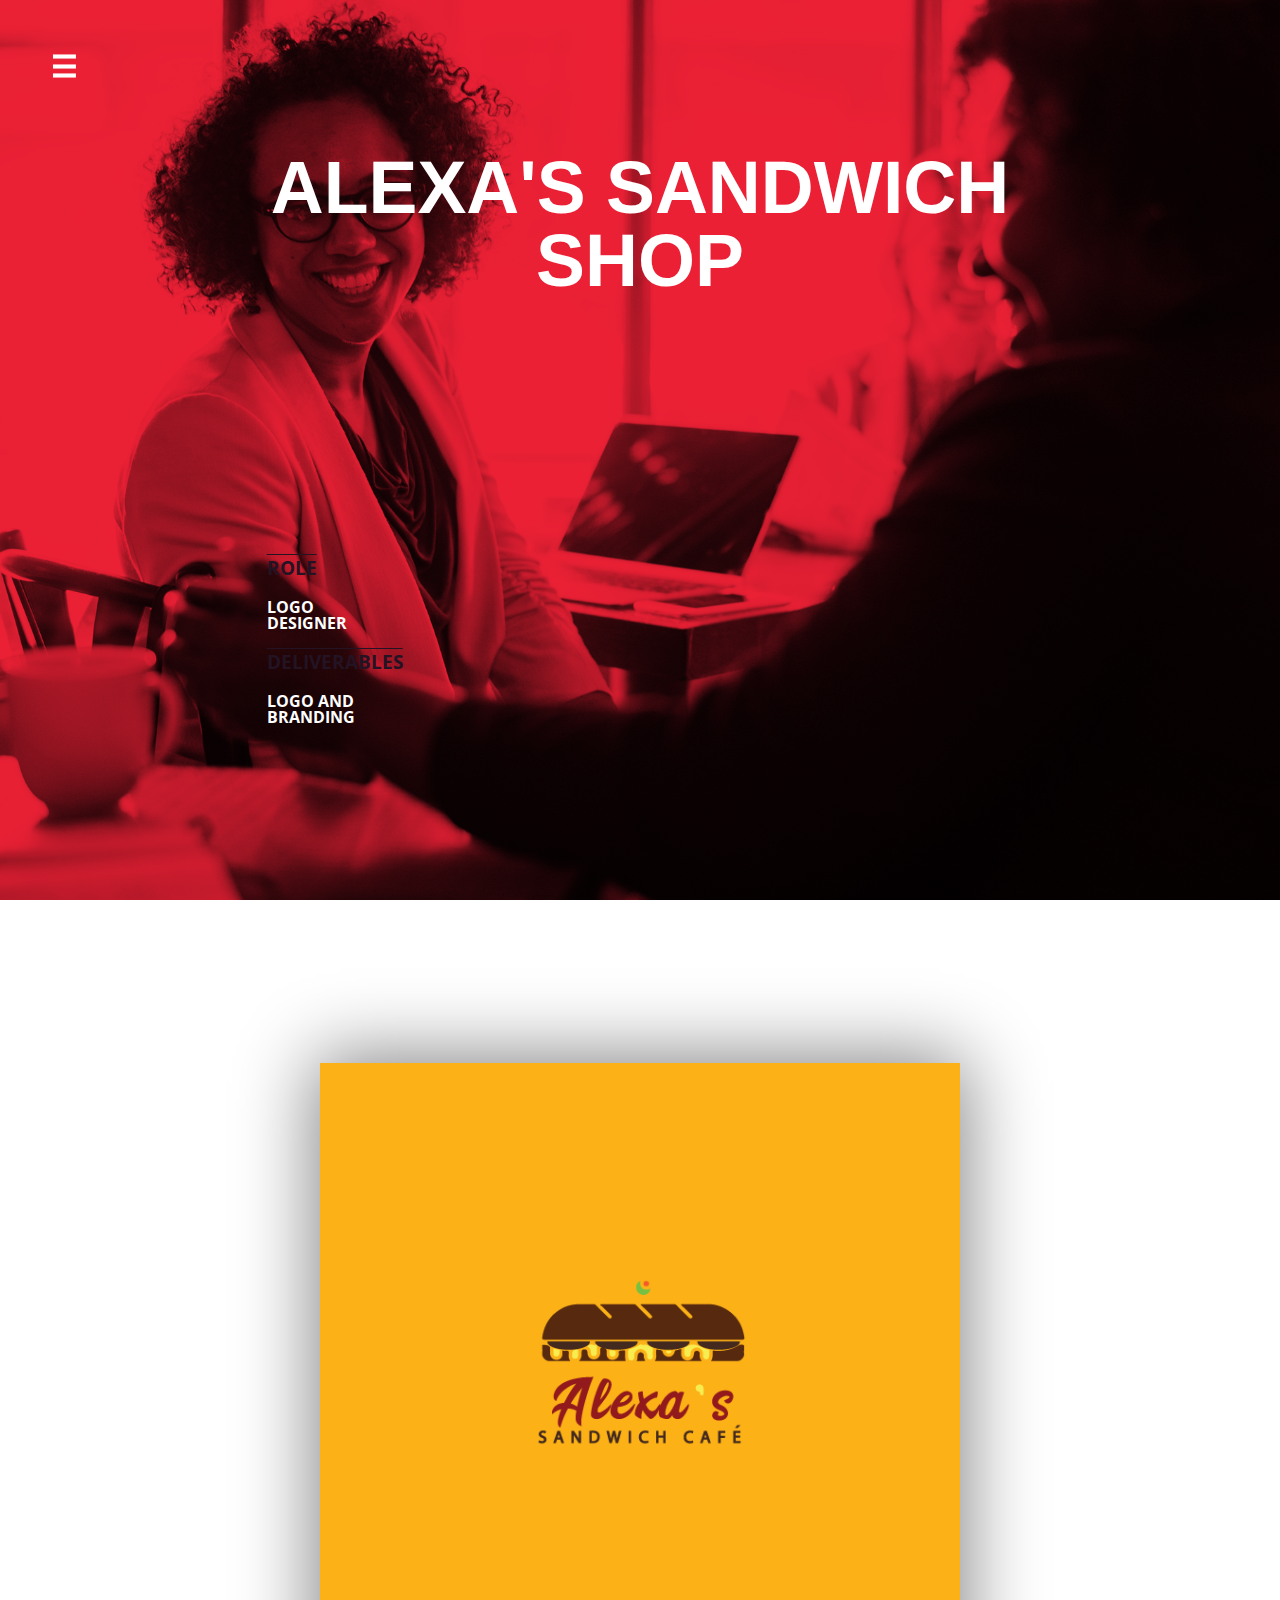
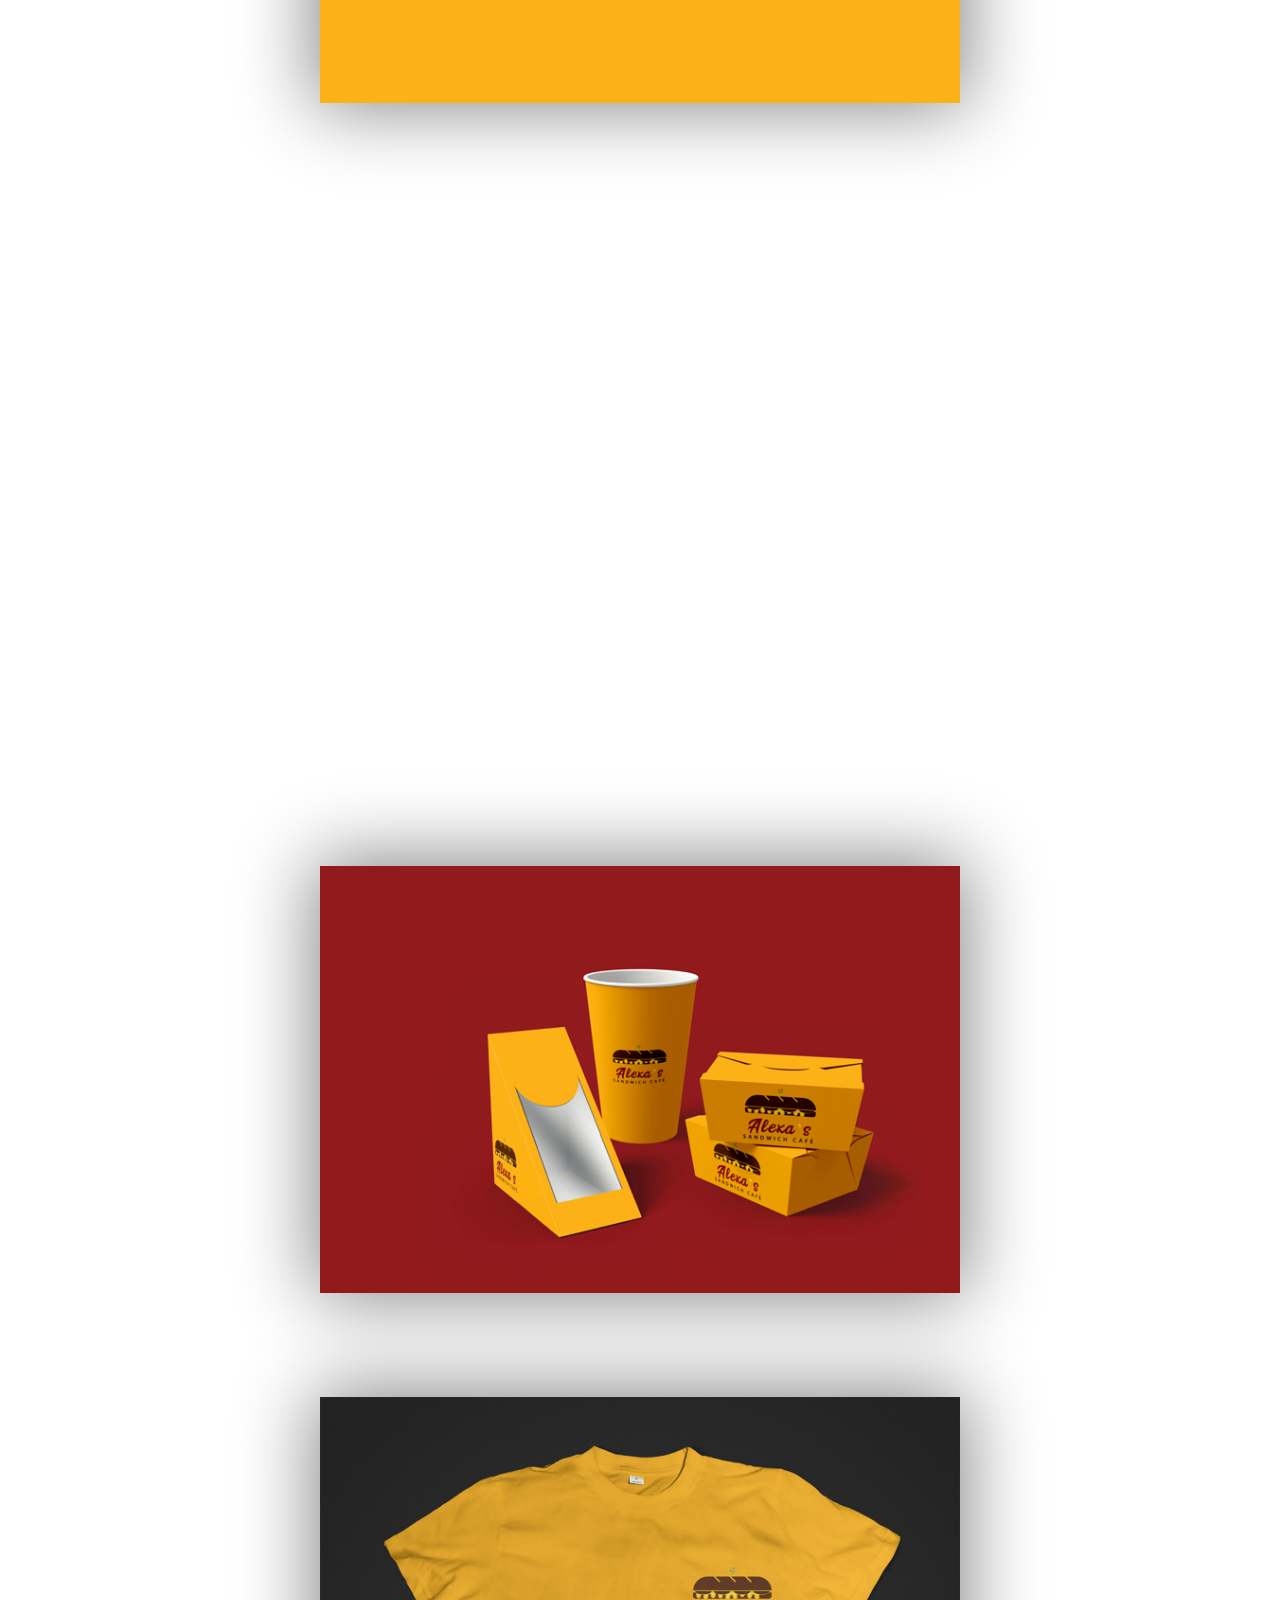
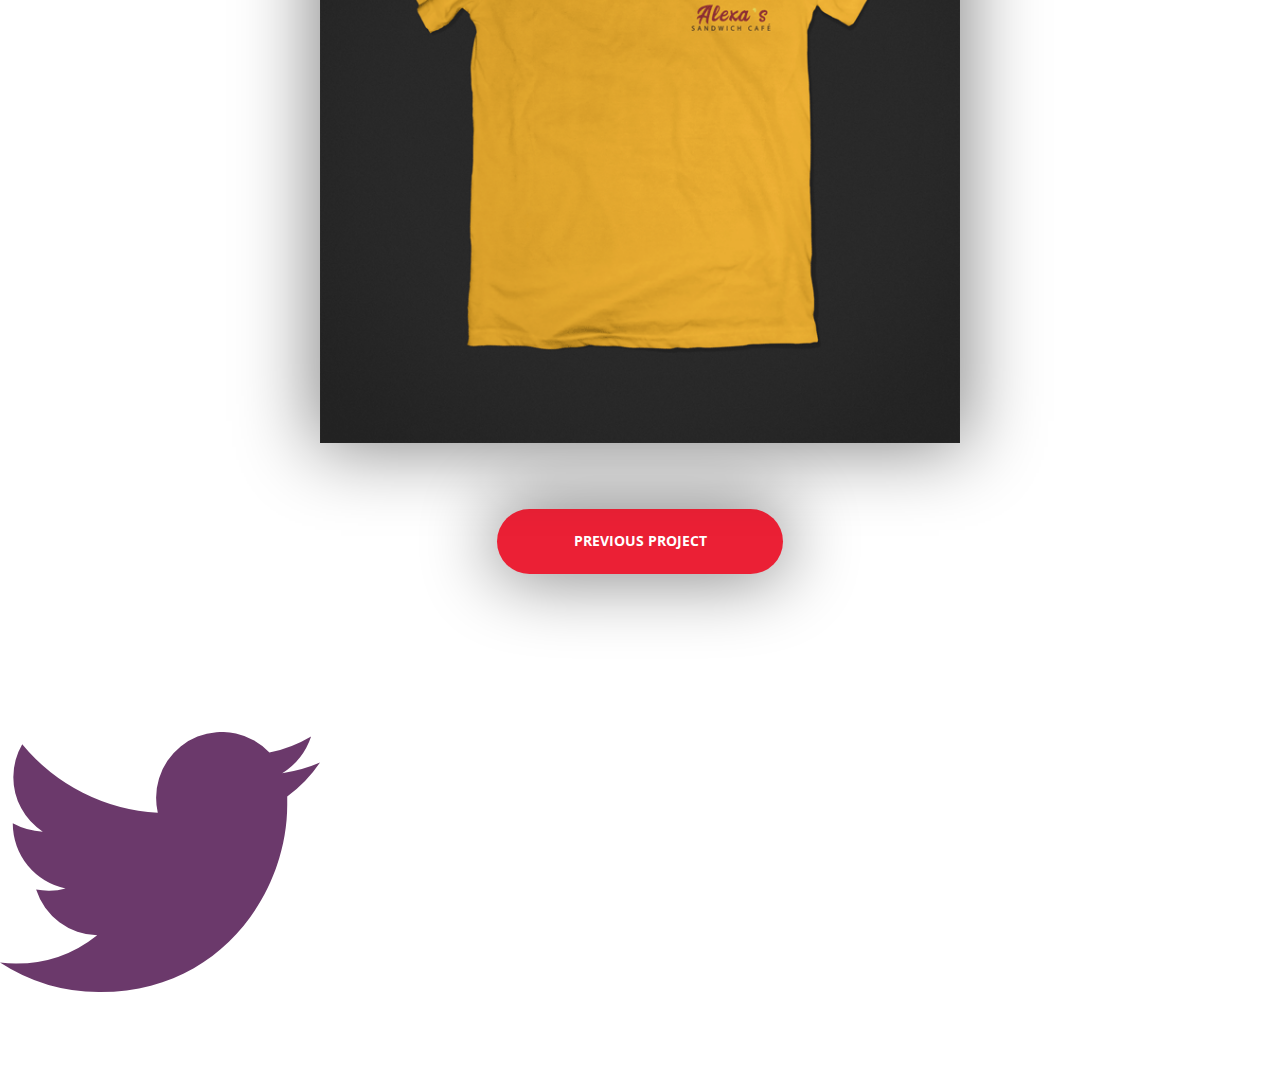
<file: alexas.html>
<!doctype html>
<html lang="en">
    <head>
      <meta charset="utf-8">
        <title>Elements Studio| Alexa's Sandwich Shop</title>
        <meta name="description" content="">
        <meta name="author" content="">
        <meta name="viewport" content="width=device-width, initial-scale=1">
        <link href="//fonts.googleapis.com/css?family= Open+Sans:400,300,600" rel="stylesheet" type="text/css">
        <link rel="stylesheet" href="css/normalize.css">
        <link rel="stylesheet" href="css/main.css">
        <link rel="icon" type="image/png" href="imgs/favicon.png">
    </head>
    <body background = alexas-background.png >
    
     <div class = "nav">
            <span class ="hamburgermenu" onclick="openNav()">&#9776;</span>
            <div id="myNav" class="overlay">
                <a href="javascript:void(0)" class="closebtn" onclick="closeNav()">&times;</a>
              <div class="overlay-content">
                <a href="index.html" onclick="closeNav()">HOME</a>
                <a href="index.html#work" onclick="closeNav()">WORK</a>
                <a href="index.html#services" onclick="closeNav()">SERVICES</a>
                <a href="index.html#aboutme" onclick="closeNav()">ABOUT ME</a>
                <a href="index.html#contacts" onclick="closeNav()">CONTACTS</a>
              </div>
            </div>
    </div>
    <div class="container">
        <div class="col-7">
            <h1 class="asTitles">ALEXA'S SANDWICH SHOP</h1>
            <div class="col-2">
                <h3 class="asSubtitles">ROLE</h3>
                <h4 class="description">LOGO DESIGNER</h4>
                <h3 class="asSubtitles">DELIVERABLES</h3>
                <h4 class="description">LOGO AND BRANDING</h4>
            </div>
        </div>    
    </div>
    <div class="container">
        <h1 class="asTitles">CLIENT</h1>
        <p>Alexa's sandwich shop is a small 
            sandwich shop located in Lesotho

        </p>
        <div class="row">
        <div class="col-12">
            <div class="clientwork">
                <img src="imgs/alexa's-logo.png">
            </div>
        </div>
        </div>
    </div>
         <div class="container">
        <h1 class="asTitles">CONCEPT</h1>
        <div class="row">
        <div class="col-6">
            <div class="clientwork">
                <p>I wanted to make sure that the logo
                    is inviting and it showed how delicious
                    the sandwiches are
                </p>
            </div>
        </div>
        </div>
    </div>
    <div class="container">
        <h1 class="asTitles">APPLICATIONS</h1>
        <div class="row">
        <div class="col-12">
            <div class="clientwork">
                <img src="imgs/alexa's-packaging.png">
            </div>
        </div>
        </div>
    </div>
    <div class="container">
     <div class="row">
        <div class="col-12">
            <div class="clientwork">
                <img src="imgs/alexa's-tshirt.png">
            </div>
            <a href="aloestones.html"><button>PREVIOUS PROJECT</button></a>
        </div>
        <div class="col-3">
                <a href="https://twitter.com/elementsstudio_"><img src="imgs/twitter.svg" class="socialicon"></a>
            </div>
            <div class="col-3">
                <a href="https://www.instagram.com/elements_studio101/"><img src="imgs/instagram.svg" class="socialicon"></a>
            </div>
            <div class="col-3">
                <a href="https://www.behance.net/prumo10184ae"><img src="imgs/behance.svg" class="socialicon"></a>
            </div>
            <div class="col-3">
                <a href="mailto:elementsdesign101@gmail.com"><img src="imgs/email.svg" class="socialicon"></a>
            </div>
    </div>    
    </div>
    <script>
        /* Open */
function openNav() {
    document.getElementById("myNav").style.width = "100%";
}

/* Close */
function closeNav() {
    document.getElementById("myNav").style.width = "0%";
}
    </script>
    </body>

</html>
</file>
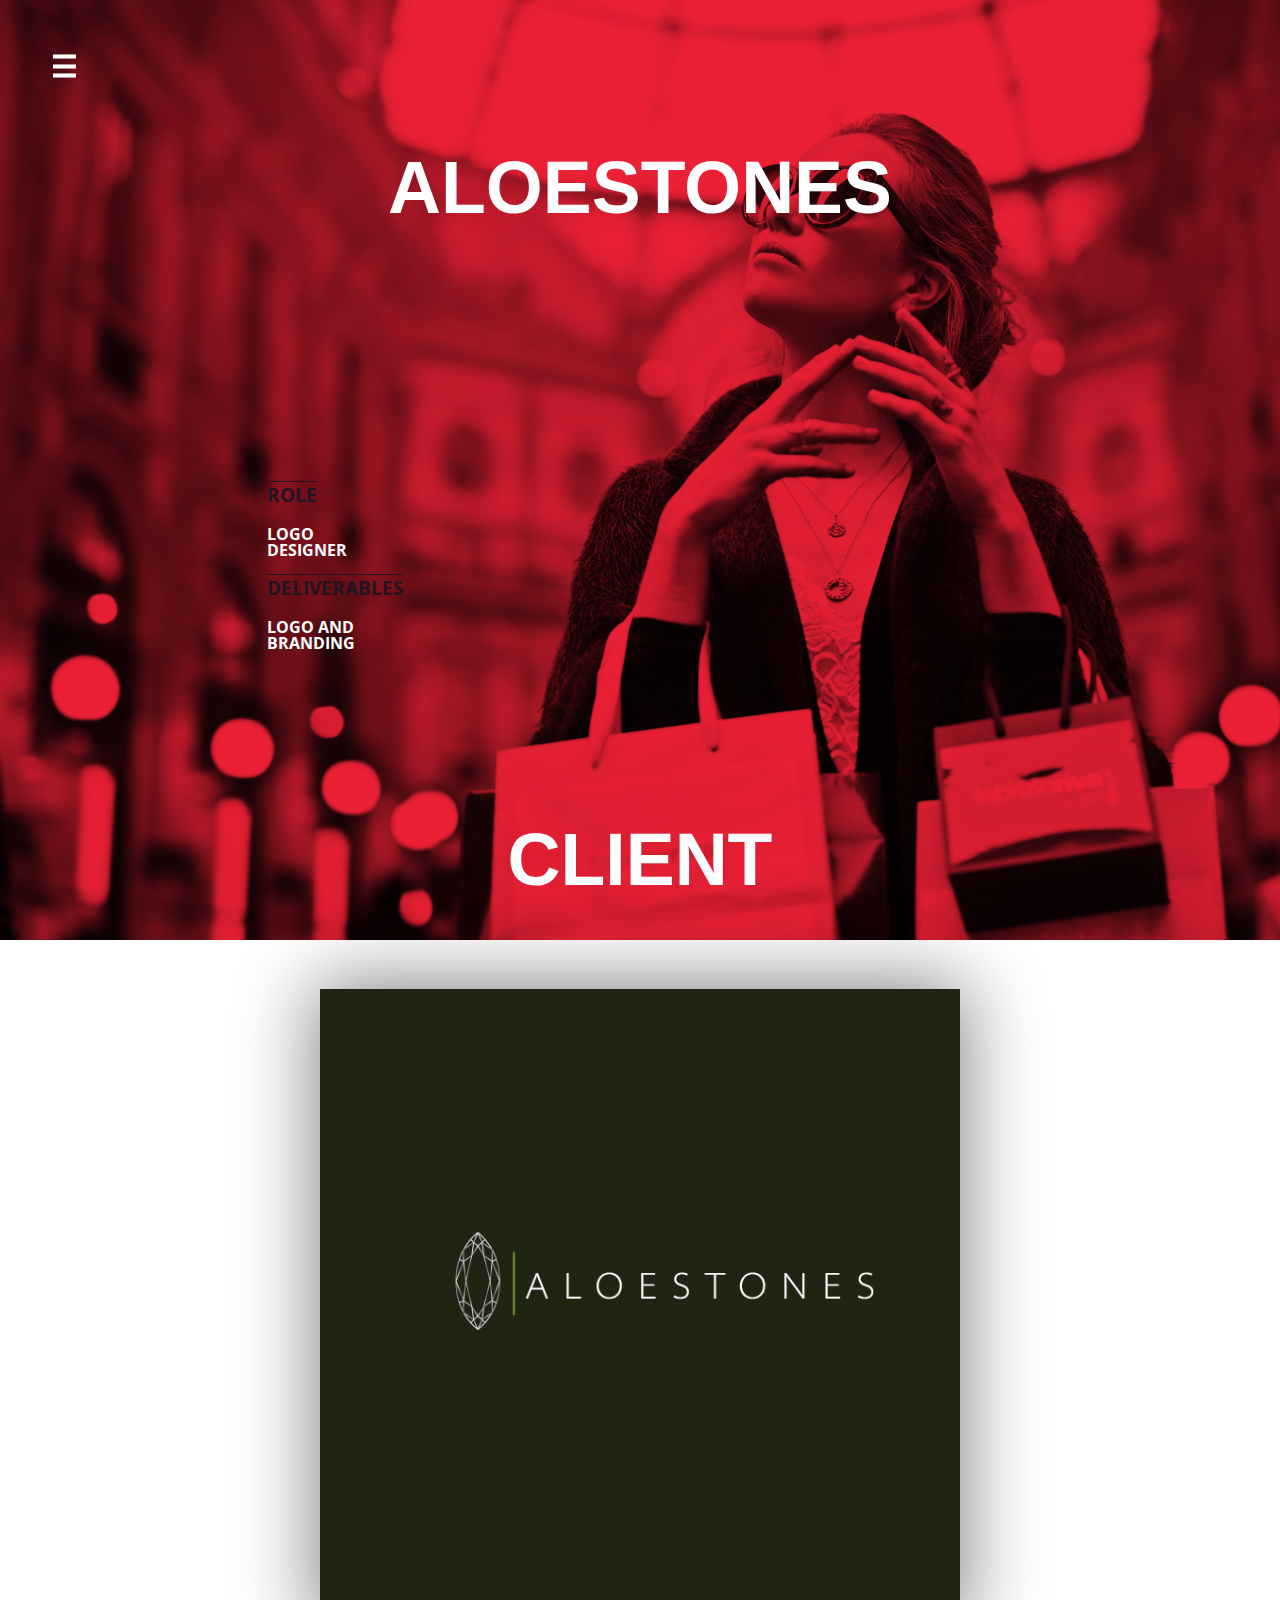
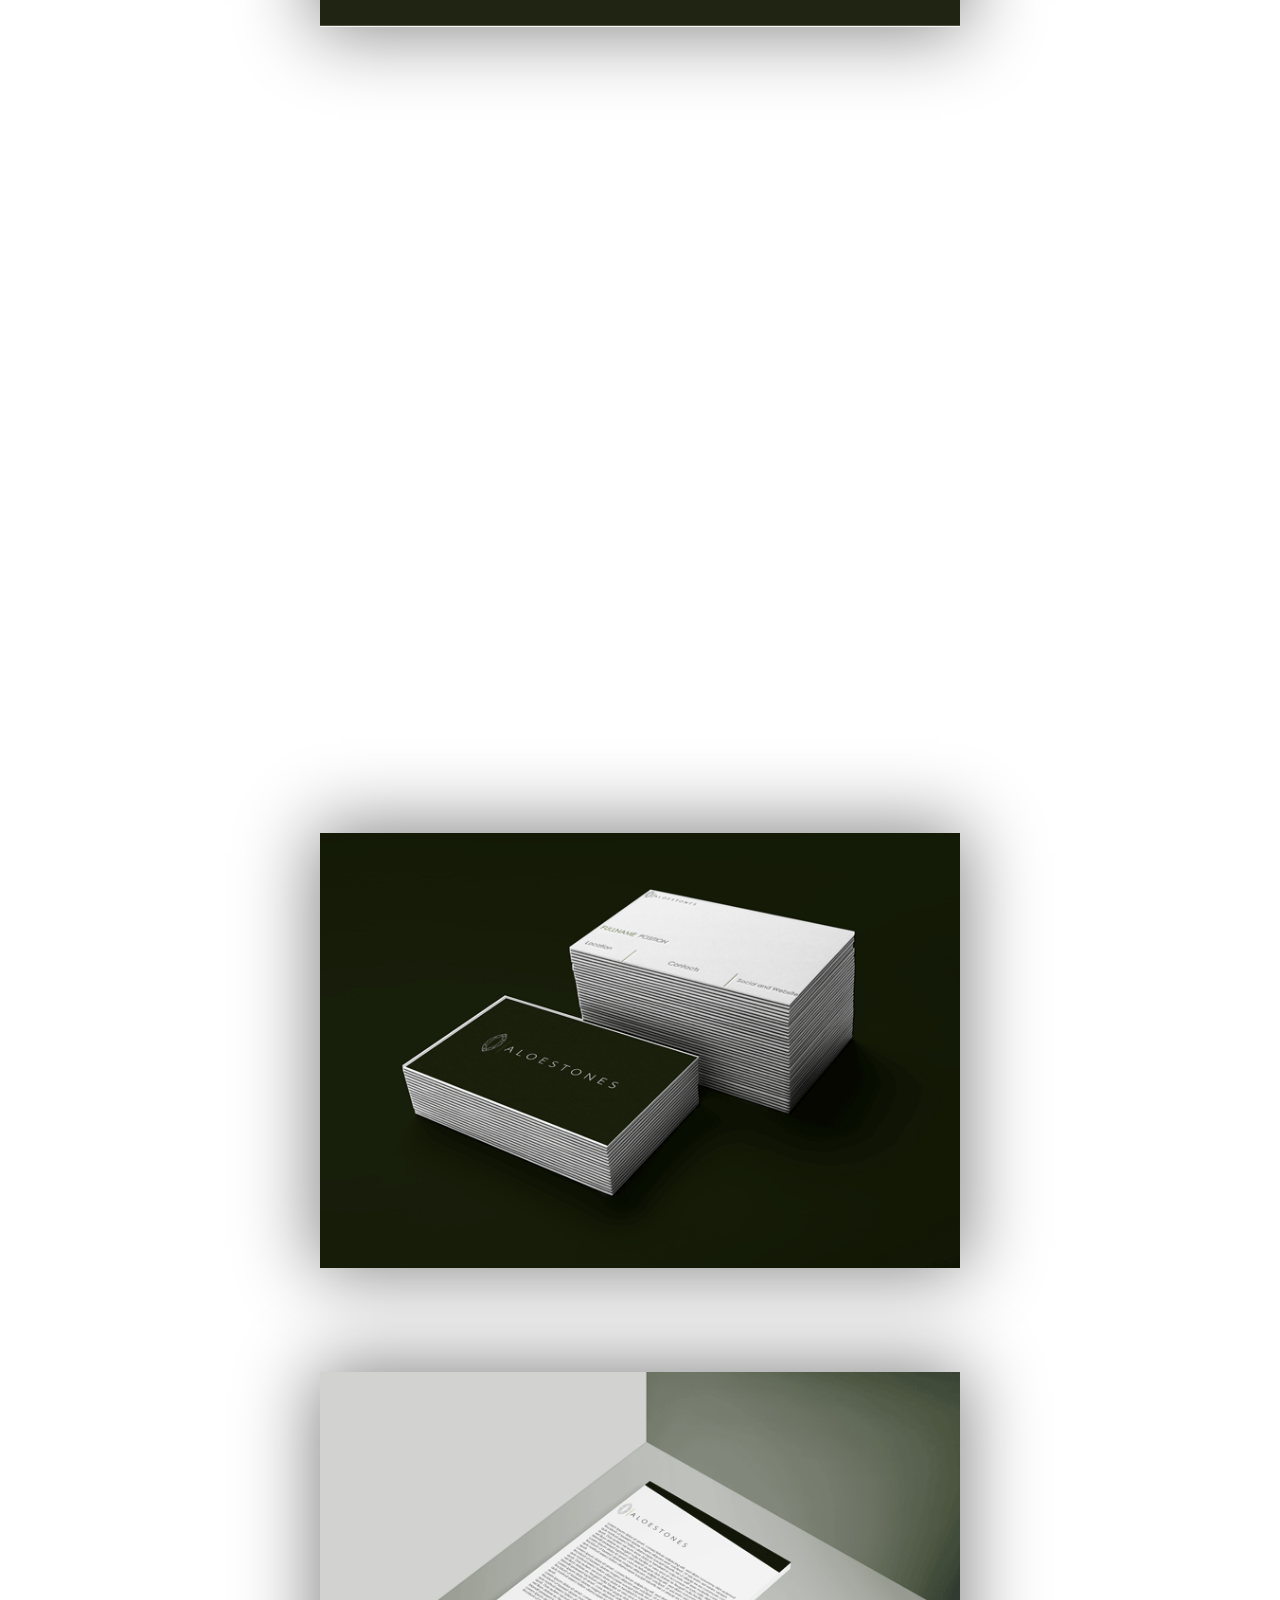
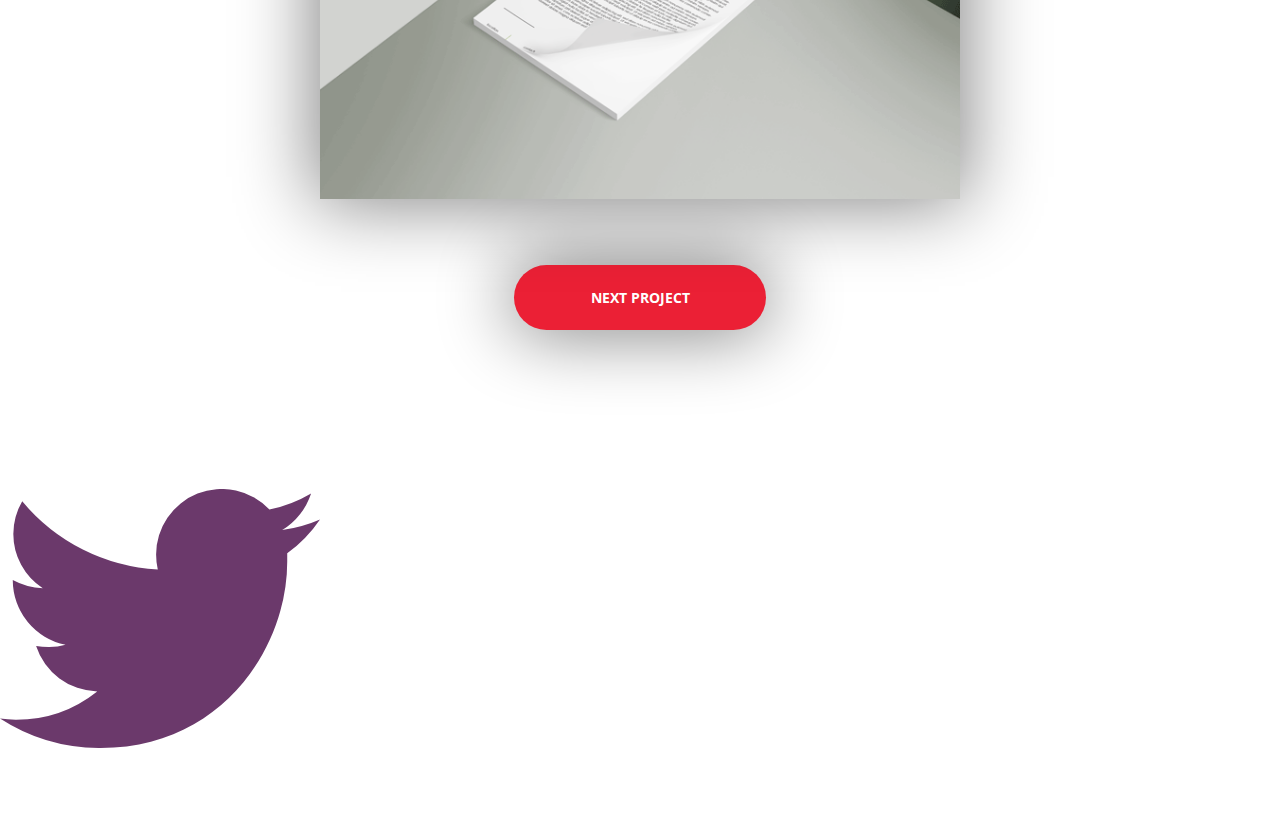
<file: aloestones.html>
<!doctype html>
<html lang="en">
    <head>
      <meta charset="utf-8">
        <title>Elements Studio| Aloestones</title>
        <meta name="description" content="">
        <meta name="author" content="">
        <meta name="viewport" content="width=device-width, initial-scale=1">
        <link href="//fonts.googleapis.com/css?family= Open+Sans:400,300,600" rel="stylesheet" type="text/css">
        <link rel="stylesheet" href="css/normalize.css">
        <link rel="stylesheet" href="css/main.css">
        <link rel="icon" type="image/png" href="imgs/favicon.png">
    </head>
    <body background = aloestones-background.png >
    
     <div class = "nav">
            <span class ="hamburgermenu" onclick="openNav()">&#9776;</span>
            <div id="myNav" class="overlay">
                <a href="javascript:void(0)" class="closebtn" onclick="closeNav()">&times;</a>
              <div class="overlay-content">
                <a href="index.html" onclick="closeNav()">HOME</a>
                <a href="index.html#work" onclick="closeNav()">WORK</a>
                <a href="index.html#services" onclick="closeNav()">SERVICES</a>
                <a href="index.html#aboutme" onclick="closeNav()">ABOUT ME</a>
                <a href="index.html#contacts" onclick="closeNav()">CONTACTS</a>
              </div>
            </div>
    </div>
    <div class="container">
        <div class="col-7">
            <h1 class="asTitles">ALOESTONES</h1>
            <div class="col-2">
                <h3 class="asSubtitles">ROLE</h3>
                <h4 class="description">LOGO DESIGNER</h4>
                <h3 class="asSubtitles">DELIVERABLES</h3>
                <h4 class="description">LOGO AND BRANDING</h4>
            </div>
        </div>    
    </div>
    <div class="container">
        <h1 class="asTitles">CLIENT</h1>
        <p>Aloestones is jewelry making
            company that is located in Lesotho
        </p>
        <div class="row">
        <div class="col-12">
            <div class="clientwork">
                <img src="imgs/aloestones-logo.png">
            </div>
        </div>
        </div>
    </div>
         <div class="container">
        <h1 class="asTitles">CONCEPT</h1>
        <div class="row">
        <div class="col-6">
            <div class="clientwork">
                <p>I wanted to make sure that I show that
            the company makes high end jewelry
            through the logo and typeface.
            I used a gradient to bring out the shine
            in the logo and make sure it is 
            prominent 
        </p>
            </div>
        </div>
        </div>
    </div>
    <div class="container">
        <h1 class="asTitles">APPLICATIONS</h1>
        <div class="row">
        <div class="col-12">
            <div class="clientwork">
                <img src="imgs/aloestones-businesscard.png">
            </div>
        </div>
        </div>
    </div>
    <div class="container">
     <div class="row">
        <div class="col-12">
            <div class="clientwork">
                <img src="imgs/aloestones-letterhead.png">
            </div>
            <a href="alexas.html"><button>NEXT PROJECT</button></a>
        </div>
        <div class="col-3">
                <a href="https://twitter.com/elementsstudio_"><img src="imgs/twitter.svg" class="socialicon"></a>
            </div>
            <div class="col-3">
                <a href="https://www.instagram.com/elements_studio101/"><img src="imgs/instagram.svg" class="socialicon"></a>
            </div>
            <div class="col-3">
                <a href="https://www.behance.net/prumo10184ae"><img src="imgs/behance.svg" class="socialicon"></a>
            </div>
            <div class="col-3">
                <a href="mailto:elementsdesign101@gmail.com"><img src="imgs/email.svg" class="socialicon"></a>
            </div>
    </div>    
    </div>
    <script>
        /* Open */
function openNav() {
    document.getElementById("myNav").style.width = "100%";
}

/* Close */
function closeNav() {
    document.getElementById("myNav").style.width = "0%";
}
    </script>
    </body>

</html>
</file>
<file: css/main.css>
/*######################Defaults############*/
html{
    
}
nav,
header,
footer{
    display: block;
}
a{
    text-decoration: none;
}

body{
    line-height: 1;
    margin: 0;
    background-repeat: no-repeat;
    background-attachment: fixed;
    background-size: cover;
    font-family: 'Open Sans', sans-serif;
    font-weight: bold;
    
}


.container{
    width: 100%;
    height: 100%;
    margin: auto;
    padding-top: 4%;
    padding-bottom: 4%;
    text-align: center;
    
}

.titles{
    text-decoration-line: underline;
    text-decoration-color: #eb2035;
    margin: auto;
}
.nav{
    display: flex;
    flex-wrap: wrap;
}
.nav img{
    float:right;
    width: 50px;
    height: 23px;
    padding-left: 4%;
    padding-top: 4%;
}


.row{
    width: 100%;
    display: flex;
    flex-wrap: wrap;
    align-items: center;
}

.row::after{
    display: table;
    clear: both;
    content: "";
}

.col-1{width: 8.33%;}
.col-2{width: 16.66%;}
.col-3{width: 25%;}
.col-4{width: 33.33%;}
.col-5{width: 41.66%;}
.col-6{width: 50%;}
.col-7{width: 58.33%;}
.col-8{width: 66.66%;}
.col-9{width: 75%;}
.col-10{width: 83.33%;}
.col-11{width: 91.66%;}
.col-12{width: 100%;}

.workContainer1{
    height: 467px;
    -webkit-box-shadow: 0px -1px 73px 5px rgba(0,0,0,0.49);
-moz-box-shadow: 0px -1px 73px 5px rgba(0,0,0,0.49);
box-shadow: 0px -1px 73px 5px rgba(0,0,0,0.49);
}
.workContainer2{
    height: 450px;
    -webkit-box-shadow: 0px -1px 73px 5px rgba(0,0,0,0.49);
-moz-box-shadow: 0px -1px 73px 5px rgba(0,0,0,0.49);
box-shadow: 0px -1px 73px 5px rgba(0,0,0,0.49);
}






/*##################Customstyles##########*/

h1{
    font-family: 'Montserrat',sans-serif; 
    font-size: 55pt;
    color: #fff;
    z-index: 1;
}

h1 a{
    color: #fff;
}

h2{
    font-family: 'Montserrat',sans-serif; 
    font-size: 40pt;
    font-weight: bold;
    color: #fff;
}

p{
    font-family: 'Open Sans', sans-serif;
    font-size: 16pt;
    font-weight: bold;
    color: #fff;
}
.asTitles{
    color: #fff;
}
.col-6{
    margin-left: 25%;
    margin-right: 25%;
    margin-top: 5%;
    margin-bottom: 5%;
}
.col-12{
    margin: auto;
}
.clientwork img{
    width: 50%;
    margin: auto;
    -webkit-box-shadow: 0px -1px 73px 5px rgba(0,0,0,0.49);
    -moz-box-shadow: 0px -1px 73px 5px rgba(0,0,0,0.49);
    box-shadow: 0px -1px 73px 5px rgba(0,0,0,0.49);
}

.col-6 ul li{
    list-style: none;
    font-size: 30px;
    color: #fff;
    line-height: 5rem;
}
.col-6 ul{
    padding: 0;
}
.col-4 img{
    margin: 5%;
    width: 93px;
    
}
.col-7{
    margin: auto;
}
.col-7 h1{
    text-align: center;
    color: #fff;
}
.col-7 h3{
    text-align: left;
    text-decoration-line: overline;
    color: #231323;
}
.col-7 h4{
    text-align: left;
    color: #fff;
}
.col-2{
    margin-top: 35%;
}
.socialicon{
    transition: 0.5s;
}
.socialicon:hover{
    transition: 0.5s;
    transform: scale(1.15);
}
.col-12 a button{
    margin-top: 5%;
}

.row .col-3{
    margin-top: 10%;
}
button{
    display: block;
    font-family: 'Open Sans', sans-serif;
    font-size: 14px;
    font-weight: bold;
    text-align: center;
    color: #fff;
    border-radius: 40px;
    background-color: #eb2035;
    padding: 2% 6%;
    margin: auto;
    border: 0;
    -webkit-box-shadow: 0px -1px 73px 5px rgba(0,0,0,0.49);
    -moz-box-shadow: 0px -1px 73px 5px rgba(0,0,0,0.49);
    box-shadow: 0px -1px 73px 5px rgba(0,0,0,0.49);
    -webkit-animation: pulse 1s infinite;
    
}
button:hover{
    -webkit-animation: none;
}
@-webkit-keyframes pulse {
  0% {
    -moz-transform: scale(0.9);
    -ms-transform: scale(0.9);
    -webkit-transform: scale(0.9);
    transform: scale(0.9);
  }
  70% {
    -moz-transform: scale(1);
    -ms-transform: scale(1);
    -webkit-transform: scale(1);
    transform: scale(1);
    box-shadow: 0 0 0 50px rgba(170, 5, 22, 0);
  }
  100% {
    -moz-transform: scale(0.9);
    -ms-transform: scale(0.9);
    -webkit-transform: scale(0.9);
    transform: scale(0.9);
    box-shadow: 0 0 0 0 rgba(170, 5, 22, 0);
  }
}
.nav{
    padding-top: 4%;
    padding-left: 4%;
}
span.hamburgermenu{
    font-size: 30px;
    width: 56pt;
    height: 52;
    color: #fff;
    cursor: pointer;
    position: fixed;
    z-index: 1;
    
}

.introText{
    height: 100%;
    text-align: left;
    overflow: hidden;
    z-index: 1;
}
.introText p{
    
}
.introText hr{
    margin-right: 70%;
    width: 100px;
    height: 2px;
    border-color: #EB2035;
    background-color: #EB2035;
}
.workContainer1{
    background-image: url("aloestones.png");
    background-repeat: no-repeat;
    background-size: cover;
    text-align: left;
    transition: 0.5s;
}
.workContainer2{
    background-image: url("alexa's.png");
    background-repeat: no-repeat;
    background-size: cover;
    text-align: left;
    transition: 0.5s;
}
.workContainer1:hover{
    transition: 0.5s;
    transform: scale(1.05);
}
.workContainer2:hover{
    transition: 0.5s;
    transform: scale(1.05);
}

#contacts{
    margin-top: 5%;
}

/*################Nav#############*/


.overlay {
    height: 100%;
    width: 0;
    position: fixed;
    z-index: 1;
    top: 0;
    left: 0;
    background-image: linear-gradient(#231323,#6B396B,#EB2035);
    overflow-x: hidden;
    transition: 0.5s;
}

.overlay-content {
    position: relative;
    top: 25%;
    width: 100%;
    text-align: center;
    margin-top: 30px;
}

.overlay a {
    font-family: 'Monsterrat',sans-serif;
    font-weight: bold;
    padding: 8px;
    text-decoration: none;
    font-size: 45px;
    color: #fff;
    display: block;
    transition: 0.3s;
}

.overlay a:hover, .overlay a:focus {
    color: #EB2035;
}

.overlay .closebtn {
    position: absolute;
    top: 20px;
    right: 45px;
    font-size: 55px;
}

 

/*#############Mobile##############*/
@media screen and (max-width: 475px){
     .overlay a {font-size: 15px}
    .overlay .closebtn {
        font-size: 45px;
        top: 15px;
        right: 35px;
    }
    .container{
        margin-bottom: 2%;
        overflow: hidden;
    }
    .col-12{
        overflow: hidden;
    }
    .overlay-content a{
        font-size: 40px;
    }
    .workContainer{
        height: 333.5px;
    }
    button{
        margin-left: 0;
        width: 50%;
        height: 50%;
        padding: 5%;
        font-size: 12pt;
    }
    .titles{
        font-size: 45px;
    }
    .col-6 ul li{
        font-size: 15px;
        margin: auto;
        line-height: 2.5rem;
    }
    
    .topic{
        width: 100%;
    }
    .socialicons{
        display: block;
        width: 100%;
        margin-top: 50%;
        margin-left: 60%;
        overflow: hidden;
       
    }
    .col-1{
        margin-left: 10%;
    }
    .icon img {
        width:100%;
    }
    .col-10{
        margin-left: 5%;
        margin-top: 50%;
        overflow: hidden;
       
    }
    .col-10 img{
        margin-left: 0;
        
    }
    .col-4 img{
        width: 46.5px;
    }
    
    .col-3 p{
        font-size: 12pt;
    }
    
    .introText hr{
    margin-right: 70%;
    width: 100px;
    height: 2px;
    border-color: #EB2035;
    background-color: #EB2035;
}
    .introText h1{
        font-size: 45px;
        padding-top: 20%;
        padding-left: 0;
        padding-right: 0;
        line-height: 50px;
        text-shadow: 3px 4px 8px rgba(0, 0, 0, 0.74);
    }
}
</file>
